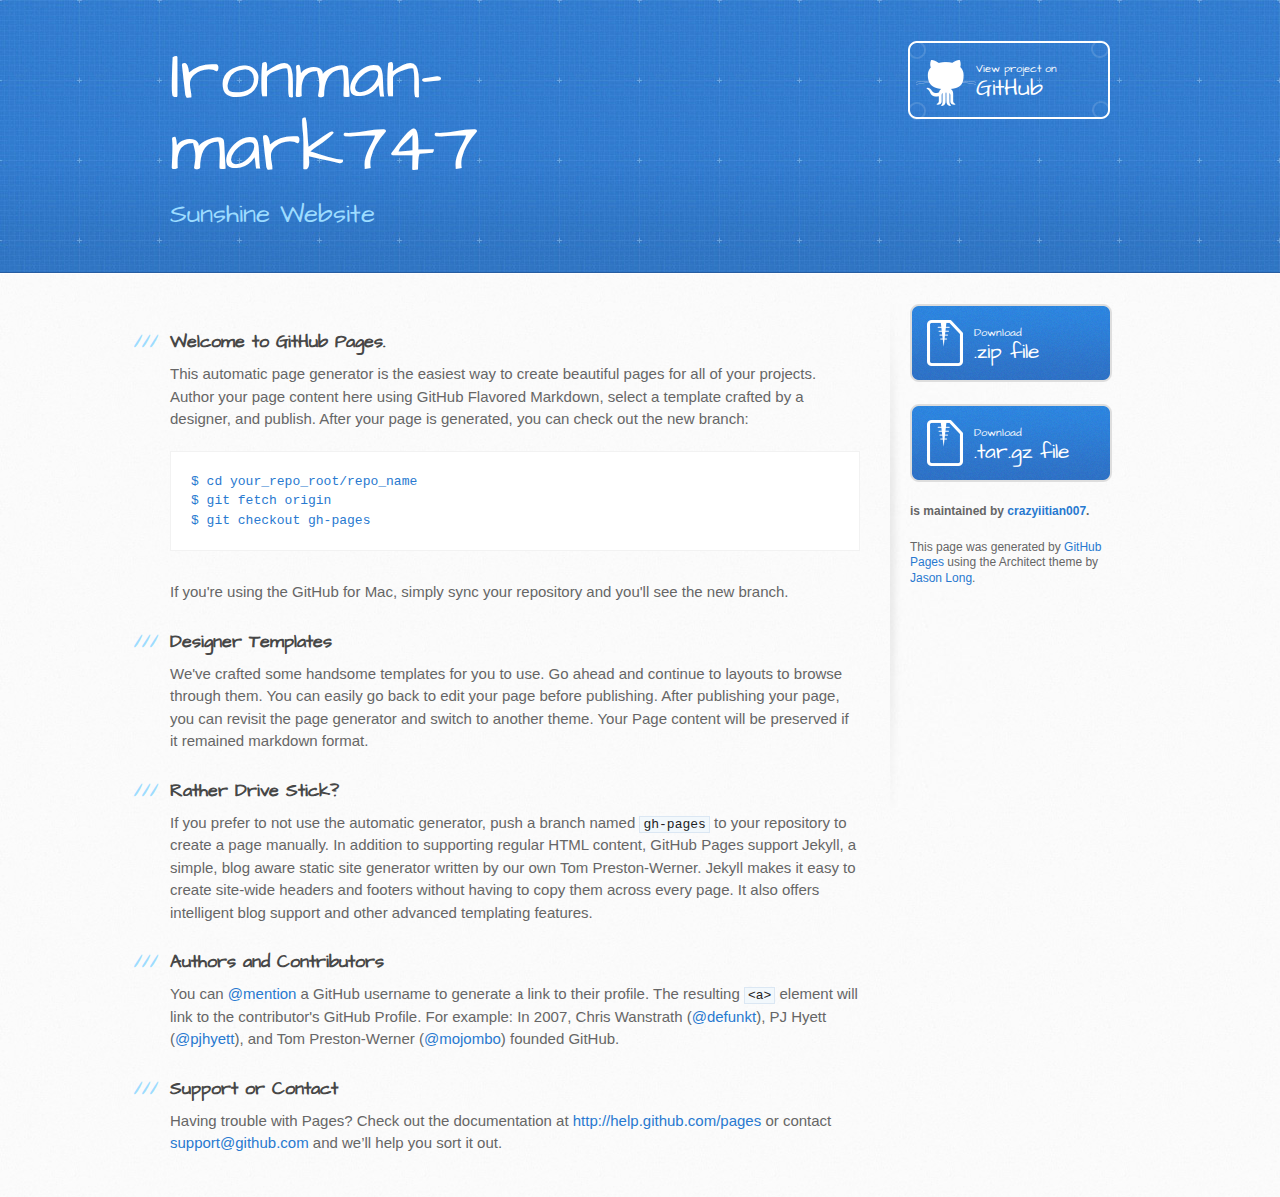
<file: index.html>
<!DOCTYPE html>
<html>
  <head>
    <meta charset='utf-8'>
    <meta http-equiv="X-UA-Compatible" content="chrome=1">
    <meta name="viewport" content="width=device-width, initial-scale=1, maximum-scale=1">
    <link href='https://fonts.googleapis.com/css?family=Architects+Daughter' rel='stylesheet' type='text/css'>
    <link rel="stylesheet" type="text/css" href="stylesheets/stylesheet.css" media="screen" />
    <link rel="stylesheet" type="text/css" href="stylesheets/pygment_trac.css" media="screen" />
    <link rel="stylesheet" type="text/css" href="stylesheets/print.css" media="print" />

    <!--[if lt IE 9]>
    <script src="//html5shiv.googlecode.com/svn/trunk/html5.js"></script>
    <![endif]-->

    <title>Ironman-mark747 by crazyiitian007</title>
  </head>

  <body>
    <header>
      <div class="inner">
        <h1>Ironman-mark747</h1>
        <h2>Sunshine Website</h2>
        <a href="https://github.com/crazyiitian007/IronMan-Mark747" class="button"><small>View project on</small>GitHub</a>
      </div>
    </header>

    <div id="content-wrapper">
      <div class="inner clearfix">
        <section id="main-content">
          <h3>
<a name="welcome-to-github-pages" class="anchor" href="#welcome-to-github-pages"><span class="octicon octicon-link"></span></a>Welcome to GitHub Pages.</h3>

<p>This automatic page generator is the easiest way to create beautiful pages for all of your projects. Author your page content here using GitHub Flavored Markdown, select a template crafted by a designer, and publish. After your page is generated, you can check out the new branch:</p>

<pre><code>$ cd your_repo_root/repo_name
$ git fetch origin
$ git checkout gh-pages
</code></pre>

<p>If you're using the GitHub for Mac, simply sync your repository and you'll see the new branch.</p>

<h3>
<a name="designer-templates" class="anchor" href="#designer-templates"><span class="octicon octicon-link"></span></a>Designer Templates</h3>

<p>We've crafted some handsome templates for you to use. Go ahead and continue to layouts to browse through them. You can easily go back to edit your page before publishing. After publishing your page, you can revisit the page generator and switch to another theme. Your Page content will be preserved if it remained markdown format.</p>

<h3>
<a name="rather-drive-stick" class="anchor" href="#rather-drive-stick"><span class="octicon octicon-link"></span></a>Rather Drive Stick?</h3>

<p>If you prefer to not use the automatic generator, push a branch named <code>gh-pages</code> to your repository to create a page manually. In addition to supporting regular HTML content, GitHub Pages support Jekyll, a simple, blog aware static site generator written by our own Tom Preston-Werner. Jekyll makes it easy to create site-wide headers and footers without having to copy them across every page. It also offers intelligent blog support and other advanced templating features.</p>

<h3>
<a name="authors-and-contributors" class="anchor" href="#authors-and-contributors"><span class="octicon octicon-link"></span></a>Authors and Contributors</h3>

<p>You can <a href="https://github.com/blog/821" class="user-mention">@mention</a> a GitHub username to generate a link to their profile. The resulting <code>&lt;a&gt;</code> element will link to the contributor's GitHub Profile. For example: In 2007, Chris Wanstrath (<a href="https://github.com/defunkt" class="user-mention">@defunkt</a>), PJ Hyett (<a href="https://github.com/pjhyett" class="user-mention">@pjhyett</a>), and Tom Preston-Werner (<a href="https://github.com/mojombo" class="user-mention">@mojombo</a>) founded GitHub.</p>

<h3>
<a name="support-or-contact" class="anchor" href="#support-or-contact"><span class="octicon octicon-link"></span></a>Support or Contact</h3>

<p>Having trouble with Pages? Check out the documentation at <a href="http://help.github.com/pages">http://help.github.com/pages</a> or contact <a href="mailto:support@github.com">support@github.com</a> and we’ll help you sort it out.</p>
        </section>

        <aside id="sidebar">
          <a href="https://github.com/crazyiitian007/IronMan-Mark747/zipball/master" class="button">
            <small>Download</small>
            .zip file
          </a>
          <a href="https://github.com/crazyiitian007/IronMan-Mark747/tarball/master" class="button">
            <small>Download</small>
            .tar.gz file
          </a>

          <p class="repo-owner"><a href="https://github.com/crazyiitian007/IronMan-Mark747"></a> is maintained by <a href="https://github.com/crazyiitian007">crazyiitian007</a>.</p>

          <p>This page was generated by <a href="https://pages.github.com">GitHub Pages</a> using the Architect theme by <a href="https://twitter.com/jasonlong">Jason Long</a>.</p>
        </aside>
      </div>
    </div>

  
  </body>
</html>
</file>
<file: stylesheets/pygment_trac.css>
.highlight  { background: #ffffff; }
.highlight .c { color: #999988; font-style: italic } /* Comment */
.highlight .err { color: #a61717; background-color: #e3d2d2 } /* Error */
.highlight .k { font-weight: bold } /* Keyword */
.highlight .o { font-weight: bold } /* Operator */
.highlight .cm { color: #999988; font-style: italic } /* Comment.Multiline */
.highlight .cp { color: #999999; font-weight: bold } /* Comment.Preproc */
.highlight .c1 { color: #999988; font-style: italic } /* Comment.Single */
.highlight .cs { color: #999999; font-weight: bold; font-style: italic } /* Comment.Special */
.highlight .gd { color: #000000; background-color: #ffdddd } /* Generic.Deleted */
.highlight .gd .x { color: #000000; background-color: #ffaaaa } /* Generic.Deleted.Specific */
.highlight .ge { font-style: italic } /* Generic.Emph */
.highlight .gr { color: #aa0000 } /* Generic.Error */
.highlight .gh { color: #999999 } /* Generic.Heading */
.highlight .gi { color: #000000; background-color: #ddffdd } /* Generic.Inserted */
.highlight .gi .x { color: #000000; background-color: #aaffaa } /* Generic.Inserted.Specific */
.highlight .go { color: #888888 } /* Generic.Output */
.highlight .gp { color: #555555 } /* Generic.Prompt */
.highlight .gs { font-weight: bold } /* Generic.Strong */
.highlight .gu { color: #800080; font-weight: bold; } /* Generic.Subheading */
.highlight .gt { color: #aa0000 } /* Generic.Traceback */
.highlight .kc { font-weight: bold } /* Keyword.Constant */
.highlight .kd { font-weight: bold } /* Keyword.Declaration */
.highlight .kn { font-weight: bold } /* Keyword.Namespace */
.highlight .kp { font-weight: bold } /* Keyword.Pseudo */
.highlight .kr { font-weight: bold } /* Keyword.Reserved */
.highlight .kt { color: #445588; font-weight: bold } /* Keyword.Type */
.highlight .m { color: #009999 } /* Literal.Number */
.highlight .s { color: #d14 } /* Literal.String */
.highlight .na { color: #008080 } /* Name.Attribute */
.highlight .nb { color: #0086B3 } /* Name.Builtin */
.highlight .nc { color: #445588; font-weight: bold } /* Name.Class */
.highlight .no { color: #008080 } /* Name.Constant */
.highlight .ni { color: #800080 } /* Name.Entity */
.highlight .ne { color: #990000; font-weight: bold } /* Name.Exception */
.highlight .nf { color: #990000; font-weight: bold } /* Name.Function */
.highlight .nn { color: #555555 } /* Name.Namespace */
.highlight .nt { color: #000080 } /* Name.Tag */
.highlight .nv { color: #008080 } /* Name.Variable */
.highlight .ow { font-weight: bold } /* Operator.Word */
.highlight .w { color: #bbbbbb } /* Text.Whitespace */
.highlight .mf { color: #009999 } /* Literal.Number.Float */
.highlight .mh { color: #009999 } /* Literal.Number.Hex */
.highlight .mi { color: #009999 } /* Literal.Number.Integer */
.highlight .mo { color: #009999 } /* Literal.Number.Oct */
.highlight .sb { color: #d14 } /* Literal.String.Backtick */
.highlight .sc { color: #d14 } /* Literal.String.Char */
.highlight .sd { color: #d14 } /* Literal.String.Doc */
.highlight .s2 { color: #d14 } /* Literal.String.Double */
.highlight .se { color: #d14 } /* Literal.String.Escape */
.highlight .sh { color: #d14 } /* Literal.String.Heredoc */
.highlight .si { color: #d14 } /* Literal.String.Interpol */
.highlight .sx { color: #d14 } /* Literal.String.Other */
.highlight .sr { color: #009926 } /* Literal.String.Regex */
.highlight .s1 { color: #d14 } /* Literal.String.Single */
.highlight .ss { color: #990073 } /* Literal.String.Symbol */
.highlight .bp { color: #999999 } /* Name.Builtin.Pseudo */
.highlight .vc { color: #008080 } /* Name.Variable.Class */
.highlight .vg { color: #008080 } /* Name.Variable.Global */
.highlight .vi { color: #008080 } /* Name.Variable.Instance */
.highlight .il { color: #009999 } /* Literal.Number.Integer.Long */

.type-csharp .highlight .k { color: #0000FF }
.type-csharp .highlight .kt { color: #0000FF }
.type-csharp .highlight .nf { color: #000000; font-weight: normal }
.type-csharp .highlight .nc { color: #2B91AF }
.type-csharp .highlight .nn { color: #000000 }
.type-csharp .highlight .s { color: #A31515 }
.type-csharp .highlight .sc { color: #A31515 }
</file>
<file: stylesheets/print.css>
html, body, div, span, applet, object, iframe,
h1, h2, h3, h4, h5, h6, p, blockquote, pre,
a, abbr, acronym, address, big, cite, code,
del, dfn, em, img, ins, kbd, q, s, samp,
small, strike, strong, sub, sup, tt, var,
b, u, i, center,
dl, dt, dd, ol, ul, li,
fieldset, form, label, legend,
table, caption, tbody, tfoot, thead, tr, th, td,
article, aside, canvas, details, embed, 
figure, figcaption, footer, header, hgroup, 
menu, nav, output, ruby, section, summary,
time, mark, audio, video {
  margin: 0;
  padding: 0;
  border: 0;
  font-size: 100%;
  font: inherit;
  vertical-align: baseline;
}
/* HTML5 display-role reset for older browsers */
article, aside, details, figcaption, figure, 
footer, header, hgroup, menu, nav, section {
  display: block;
}
body {
  line-height: 1;
}
ol, ul {
  list-style: none;
}
blockquote, q {
  quotes: none;
}
blockquote:before, blockquote:after,
q:before, q:after {
  content: '';
  content: none;
}
table {
  border-collapse: collapse;
  border-spacing: 0;
}
body {
  font-size: 13px;
  line-height: 1.5; 
  font-family: 'Helvetica Neue', Helvetica, Arial, serif;
  color: #000;
}

a {
  color: #d5000d;
  font-weight: bold;
}

header {
  padding-top: 35px;
  padding-bottom: 10px;
}

header h1 {
  font-weight: bold;
  letter-spacing: -1px;
  font-size: 48px;
  color: #303030;
  line-height: 1.2;
}

header h2 {
  letter-spacing: -1px;
  font-size: 24px;
  color: #aaa;
  font-weight: normal;
  line-height: 1.3;
}
#downloads {
  display: none;
}
#main_content {
  padding-top: 20px;
}

code, pre {
  font-family: Monaco, "Bitstream Vera Sans Mono", "Lucida Console", Terminal;
  color: #222;
  margin-bottom: 30px;
  font-size: 12px;
}

code {
  padding: 0 3px;
}

pre {
  border: solid 1px #ddd;
  padding: 20px;
  overflow: auto;
}
pre code {
  padding: 0;
}

ul, ol, dl {
  margin-bottom: 20px;
}


/* COMMON STYLES */

table {
  width: 100%;
  border: 1px solid #ebebeb;
}

th {
  font-weight: 500;
}

td {
  border: 1px solid #ebebeb;
  text-align: center; 
  font-weight: 300;
}

form {
  background: #f2f2f2;
  padding: 20px;
  
}


/* GENERAL ELEMENT TYPE STYLES */

h1 {
  font-size: 2.8em;
} 

h2 {
  font-size: 22px;
  font-weight: bold;
  color: #303030;
  margin-bottom: 8px;
} 

h3 {
  color: #d5000d;
  font-size: 18px;
  font-weight: bold;
  margin-bottom: 8px;
} 
 
h4 {
  font-size: 16px;
  color: #303030;
  font-weight: bold;
} 

h5 {
  font-size: 1em;
  color: #303030;
} 

h6 {
  font-size: .8em;
  color: #303030;
} 

p {
  font-weight: 300;
  margin-bottom: 20px;
}
 
a {
  text-decoration: none;
}

p a {
  font-weight: 400;
}

blockquote {
  font-size: 1.6em;
  border-left: 10px solid #e9e9e9;
  margin-bottom: 20px;
  padding: 0 0 0 30px;
}

ul li {
  list-style: disc inside;
  padding-left: 20px;
}

ol li {
  list-style: decimal inside;
  padding-left: 3px;
}

dl dd {
  font-style: italic;
  font-weight: 100;
}

footer {
  margin-top: 40px;
  padding-top: 20px;
  padding-bottom: 30px;
  font-size: 13px;
  color: #aaa;
}

footer a {
  color: #666;
}

/* MISC */
.clearfix:after {
  clear: both;
  content: '.';
  display: block;
  visibility: hidden;
  height: 0;
}

.clearfix {display: inline-block;}
* html .clearfix {height: 1%;}
.clearfix {display: block;}
</file>
<file: stylesheets/stylesheet.css>
/* http://meyerweb.com/eric/tools/css/reset/ 
   v2.0 | 20110126
   License: none (public domain)
*/
html, body, div, span, applet, object, iframe,
h1, h2, h3, h4, h5, h6, p, blockquote, pre,
a, abbr, acronym, address, big, cite, code,
del, dfn, em, img, ins, kbd, q, s, samp,
small, strike, strong, sub, sup, tt, var,
b, u, i, center,
dl, dt, dd, ol, ul, li,
fieldset, form, label, legend,
table, caption, tbody, tfoot, thead, tr, th, td,
article, aside, canvas, details, embed, 
figure, figcaption, footer, header, hgroup, 
menu, nav, output, ruby, section, summary,
time, mark, audio, video {
	margin: 0;
	padding: 0;
	border: 0;
	font-size: 100%;
	font: inherit;
	vertical-align: baseline;
}
/* HTML5 display-role reset for older browsers */
article, aside, details, figcaption, figure, 
footer, header, hgroup, menu, nav, section {
	display: block;
}
body {
	line-height: 1;
}
ol, ul {
	list-style: none;
}
blockquote, q {
	quotes: none;
}
blockquote:before, blockquote:after,
q:before, q:after {
	content: '';
	content: none;
}
table {
	border-collapse: collapse;
	border-spacing: 0;
}

/* LAYOUT STYLES */
body {
  font-size: 15px;
  line-height: 1.5; 
  background: #fafafa url(../images/body-bg.jpg) 0 0 repeat;
  font-family: 'Helvetica Neue', Helvetica, Arial, serif;
  font-weight: 400;
  color: #666;
}

a {
  color: #2879d0;
}
a:hover {
  color: #2268b2;
}

header {
  padding-top: 40px;
  padding-bottom: 40px;
  font-family: 'Architects Daughter', 'Helvetica Neue', Helvetica, Arial, serif; 
  background: #2e7bcf url(../images/header-bg.jpg) 0 0 repeat-x;
  border-bottom: solid 1px #275da1;
}

header h1 {
  letter-spacing: -1px;
  font-size: 72px;
  color: #fff;
  line-height: 1;
  margin-bottom: 0.2em;
  width: 540px;
}

header h2 {
  font-size: 26px;
  color: #9ddcff;
  font-weight: normal;
  line-height: 1.3;
  width: 540px;
  letter-spacing: 0;
}

.inner {
  position: relative;
  width: 940px;
  margin: 0 auto;
}

#content-wrapper {
  border-top: solid 1px #fff;
  padding-top: 30px;
}

#main-content {
  width: 690px;
  float: left;
}

#main-content img {
  max-width: 100%;
}

aside#sidebar {
  width: 200px;
  padding-left: 20px;
  min-height: 504px;
  float: right;
  background: transparent url(../images/sidebar-bg.jpg) 0 0 no-repeat;
  font-size: 12px;
  line-height: 1.3;
}

aside#sidebar p.repo-owner,
aside#sidebar p.repo-owner a {
  font-weight: bold;
}

#downloads {
  margin-bottom: 40px;
}

a.button {
  width: 134px;
  height: 58px;
  line-height: 1.2;
  font-size: 23px;
  color: #fff;
  padding-left: 68px;
  padding-top: 22px;
  font-family: 'Architects Daughter', 'Helvetica Neue', Helvetica, Arial, serif; 
}
a.button small {
  display: block;
  font-size: 11px;
}
header a.button {
  position: absolute;
  right: 0;
  top: 0;
  background: transparent url(../images/github-button.png) 0 0 no-repeat;
}
aside a.button {
  width: 138px;
  padding-left: 64px;
  display: block;
  background: transparent url(../images/download-button.png) 0 0 no-repeat;
  margin-bottom: 20px;
  font-size: 21px;
}

code, pre {
  font-family: Monaco, "Bitstream Vera Sans Mono", "Lucida Console", Terminal, monospace;
  color: #222;
  margin-bottom: 30px;
  font-size: 13px;
}

code {
  background-color: #f2f8fc;
  border: solid 1px #dbe7f3;
  padding: 0 3px;
}

pre {
  padding: 20px;
  background: #fff;
  text-shadow: none;
  overflow: auto;
  border: solid 1px #f2f2f2;
}
pre code {
  color: #2879d0;
  background-color: #fff;
  border: none;
  padding: 0;
}

ul, ol, dl {
  margin-bottom: 20px;
}


/* COMMON STYLES */

hr {
  height: 1px;
  line-height: 1px;
  margin-top: 1em;
  padding-bottom: 1em;
  border: none;
  background: transparent url('../images/hr.png') 0 0 no-repeat;
}

table {
  width: 100%;
  border: 1px solid #ebebeb;
}

th {
  font-weight: 500;
}

td {
  border: 1px solid #ebebeb;
  text-align: center; 
  font-weight: 300;
}

form {
  background: #f2f2f2;
  padding: 20px;
  
}


/* GENERAL ELEMENT TYPE STYLES */

#main-content h1 {
  font-family: 'Architects Daughter', 'Helvetica Neue', Helvetica, Arial, serif; 
  font-size: 2.8em;
  letter-spacing: -1px;
  color: #474747;
} 

#main-content h1:before {
  content: "/";
  color: #9ddcff;
  padding-right: 0.3em;
  margin-left: -0.9em;
}

#main-content h2 {
  font-family: 'Architects Daughter', 'Helvetica Neue', Helvetica, Arial, serif; 
  font-size: 22px;
  font-weight: bold;
  margin-bottom: 8px;
  color: #474747;
} 
#main-content h2:before {
  content: "//";
  color: #9ddcff;
  padding-right: 0.3em;
  margin-left: -1.5em;
}

#main-content h3 {
  font-family: 'Architects Daughter', 'Helvetica Neue', Helvetica, Arial, serif; 
  font-size: 18px;
  font-weight: bold;
  margin-top: 24px;
  margin-bottom: 8px;
  color: #474747;
} 
 
#main-content h3:before {
  content: "///";
  color: #9ddcff;
  padding-right: 0.3em;
  margin-left: -2em;
}

#main-content h4 {
  font-family: 'Architects Daughter', 'Helvetica Neue', Helvetica, Arial, serif; 
  font-size: 15px;
  font-weight: bold;
  color: #474747;
} 

h4:before {
  content: "////";
  color: #9ddcff;
  padding-right: 0.3em;
  margin-left: -2.8em;
}

#main-content h5 {
  font-family: 'Architects Daughter', 'Helvetica Neue', Helvetica, Arial, serif; 
  font-size: 14px;
  color: #474747;
} 
h5:before {
  content: "/////";
  color: #9ddcff;
  padding-right: 0.3em;
  margin-left: -3.2em;
}

#main-content h6 {
  font-family: 'Architects Daughter', 'Helvetica Neue', Helvetica, Arial, serif; 
  font-size: .8em;
  color: #474747;
} 
h6:before {
  content: "//////";
  color: #9ddcff;
  padding-right: 0.3em;
  margin-left: -3.7em;
}

p {
  margin-bottom: 20px;
}
 
a {
  text-decoration: none;
}

p a {
  font-weight: 400;
}

blockquote {
  font-size: 1.6em;
  border-left: 10px solid #e9e9e9;
  margin-bottom: 20px;
  padding: 0 0 0 30px;
}

ul {
  list-style: disc inside;
  padding-left: 20px;
}

ol {
  list-style: decimal inside;
  padding-left: 3px;
}

dl dd {
  font-style: italic;
  font-weight: 100;
}

footer {
  background: transparent url('../images/hr.png') 0 0 no-repeat;
  margin-top: 40px;
  padding-top: 20px;
  padding-bottom: 30px;
  font-size: 13px;
  color: #aaa;
}

footer a {
  color: #666;
}
footer a:hover {
  color: #444;
}

/* MISC */
.clearfix:after {
  clear: both;
  content: '.';
  display: block;
  visibility: hidden;
  height: 0;
}

.clearfix {display: inline-block;}
* html .clearfix {height: 1%;}
.clearfix {display: block;}

/* #Media Queries
================================================== */

/* Smaller than standard 960 (devices and browsers) */
@media only screen and (max-width: 959px) {}

/* Tablet Portrait size to standard 960 (devices and browsers) */
@media only screen and (min-width: 768px) and (max-width: 959px) {
  .inner {
    width: 740px;
  }
  header h1, header h2 {
    width: 340px;
  }
  header h1 {
    font-size: 60px;
  }
  header h2 {
    font-size: 30px;
  }
  #main-content {
    width: 490px;
  }
  #main-content h1:before,
  #main-content h2:before,
  #main-content h3:before,
  #main-content h4:before,
  #main-content h5:before,
  #main-content h6:before {
    content: none;
    padding-right: 0;
    margin-left: 0;
  }
}

/* All Mobile Sizes (devices and browser) */
@media only screen and (max-width: 767px) {
  .inner {
    width: 93%;
  }
  header {
    padding: 20px 0;
  }
  header .inner {
    position: relative;
  }
  header h1, header h2 {
    width: 100%;
  }
  header h1 {
    font-size: 48px;
  }
  header h2 {
    font-size: 24px;
  }
  header a.button {
    background-image: none;
    width: auto;
    height: auto;
    display: inline-block;
    margin-top: 15px;
    padding: 5px 10px;
    position: relative;
    text-align: center;
    font-size: 13px;
    line-height: 1;
    background-color: #9ddcff;
    color: #2879d0;
    -moz-border-radius: 5px;
    -webkit-border-radius: 5px;                     
    border-radius: 5px;    
  }
  header a.button small {
    font-size: 13px;
    display: inline;
  }
  #main-content,
  aside#sidebar {
    float: none;
    width: 100% ! important;
  }
  aside#sidebar {
    background-image: none;
    margin-top: 20px;
    border-top: solid 1px #ddd;
    padding: 20px 0;
    min-height: 0;
  }
  aside#sidebar a.button {
    display: none;
  }
  #main-content h1:before,
  #main-content h2:before,
  #main-content h3:before,
  #main-content h4:before,
  #main-content h5:before,
  #main-content h6:before {
    content: none;
    padding-right: 0;
    margin-left: 0;
  }
}

/* Mobile Landscape Size to Tablet Portrait (devices and browsers) */
@media only screen and (min-width: 480px) and (max-width: 767px) {}

/* Mobile Portrait Size to Mobile Landscape Size (devices and browsers) */
@media only screen and (max-width: 479px) {}
</file>
